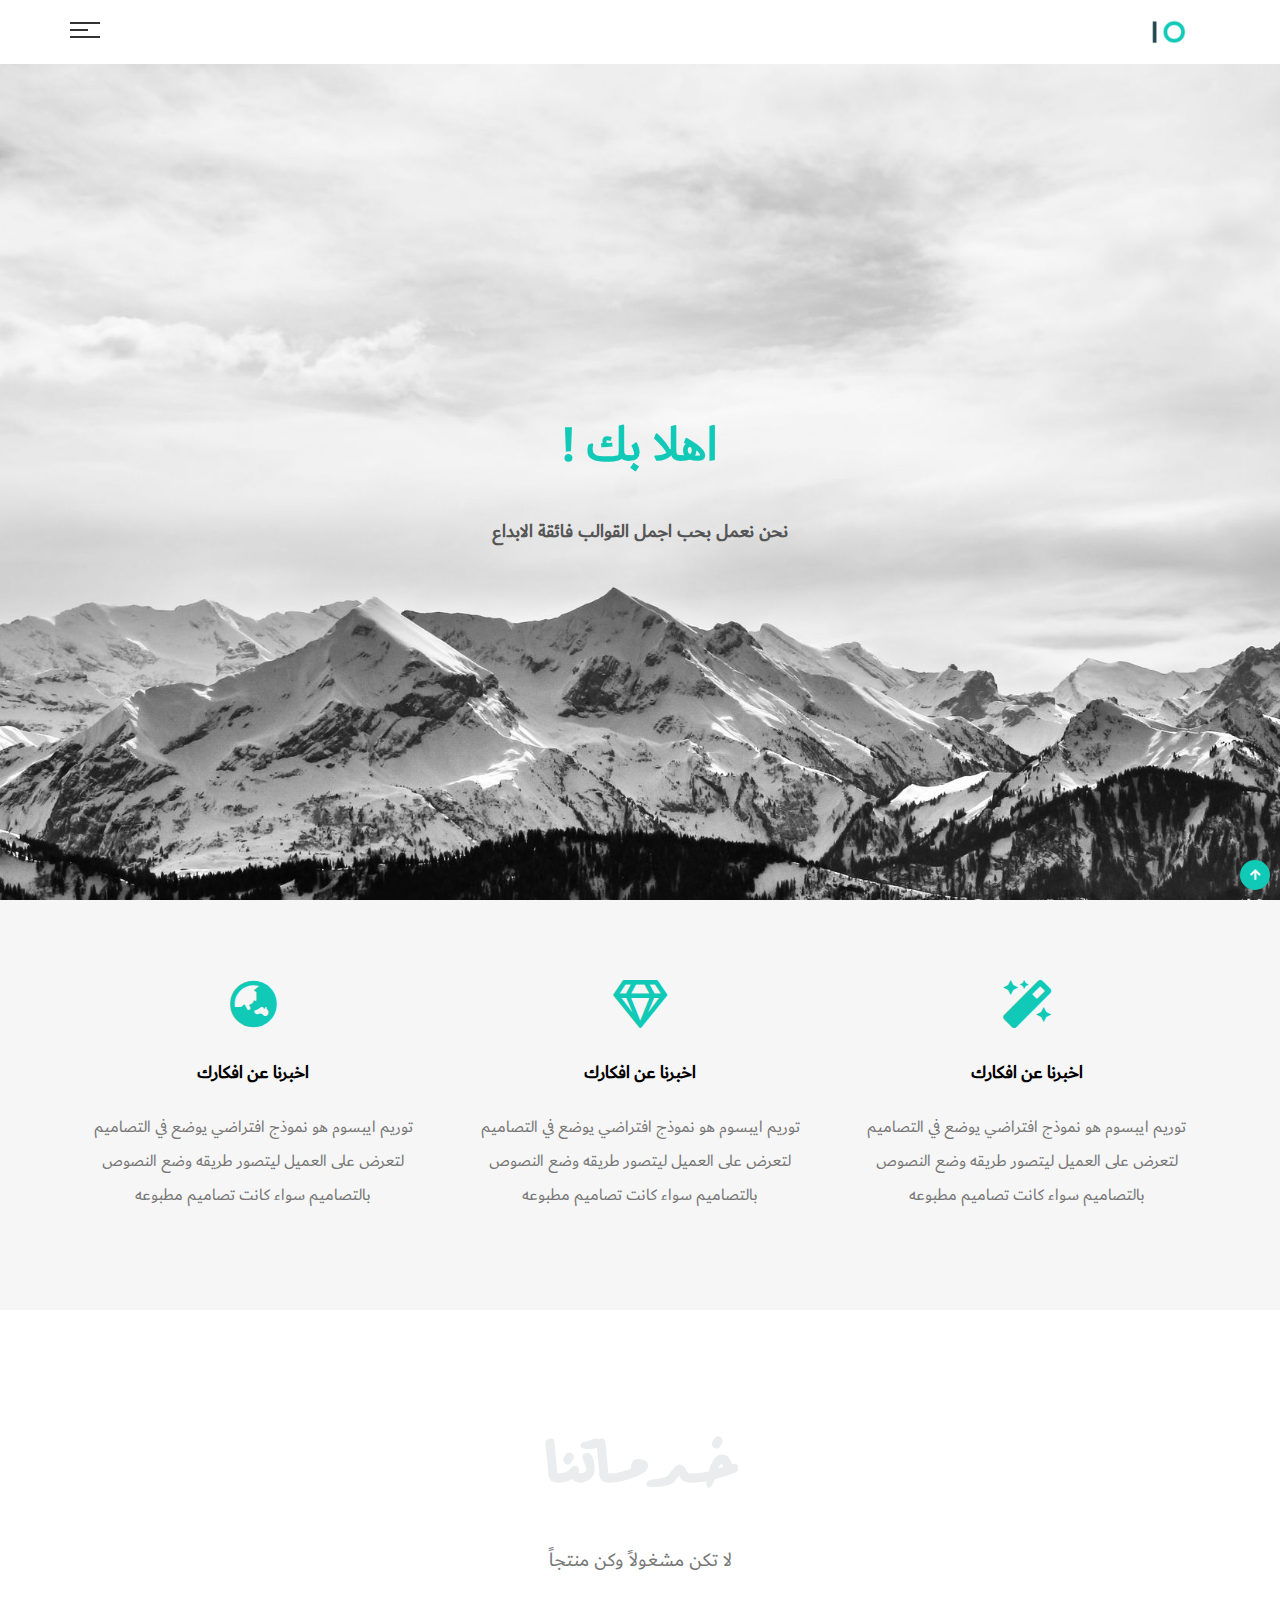
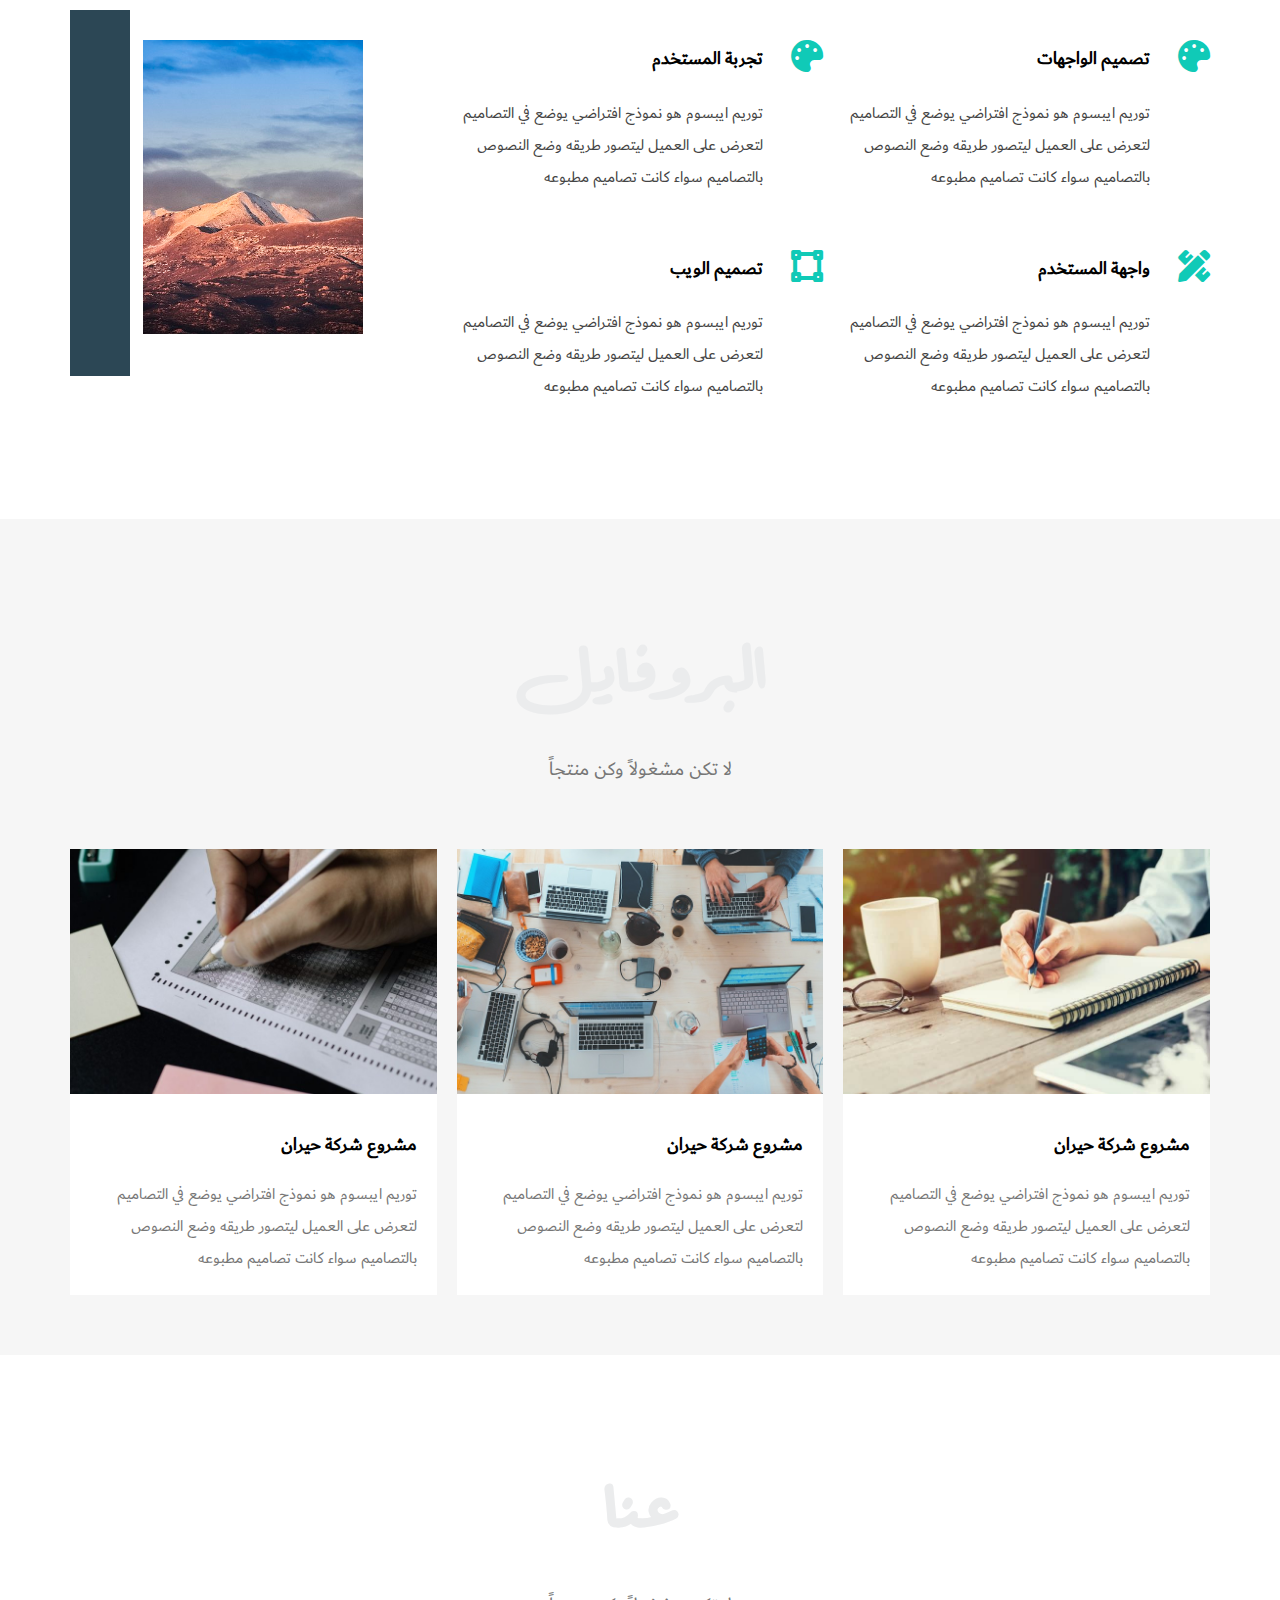
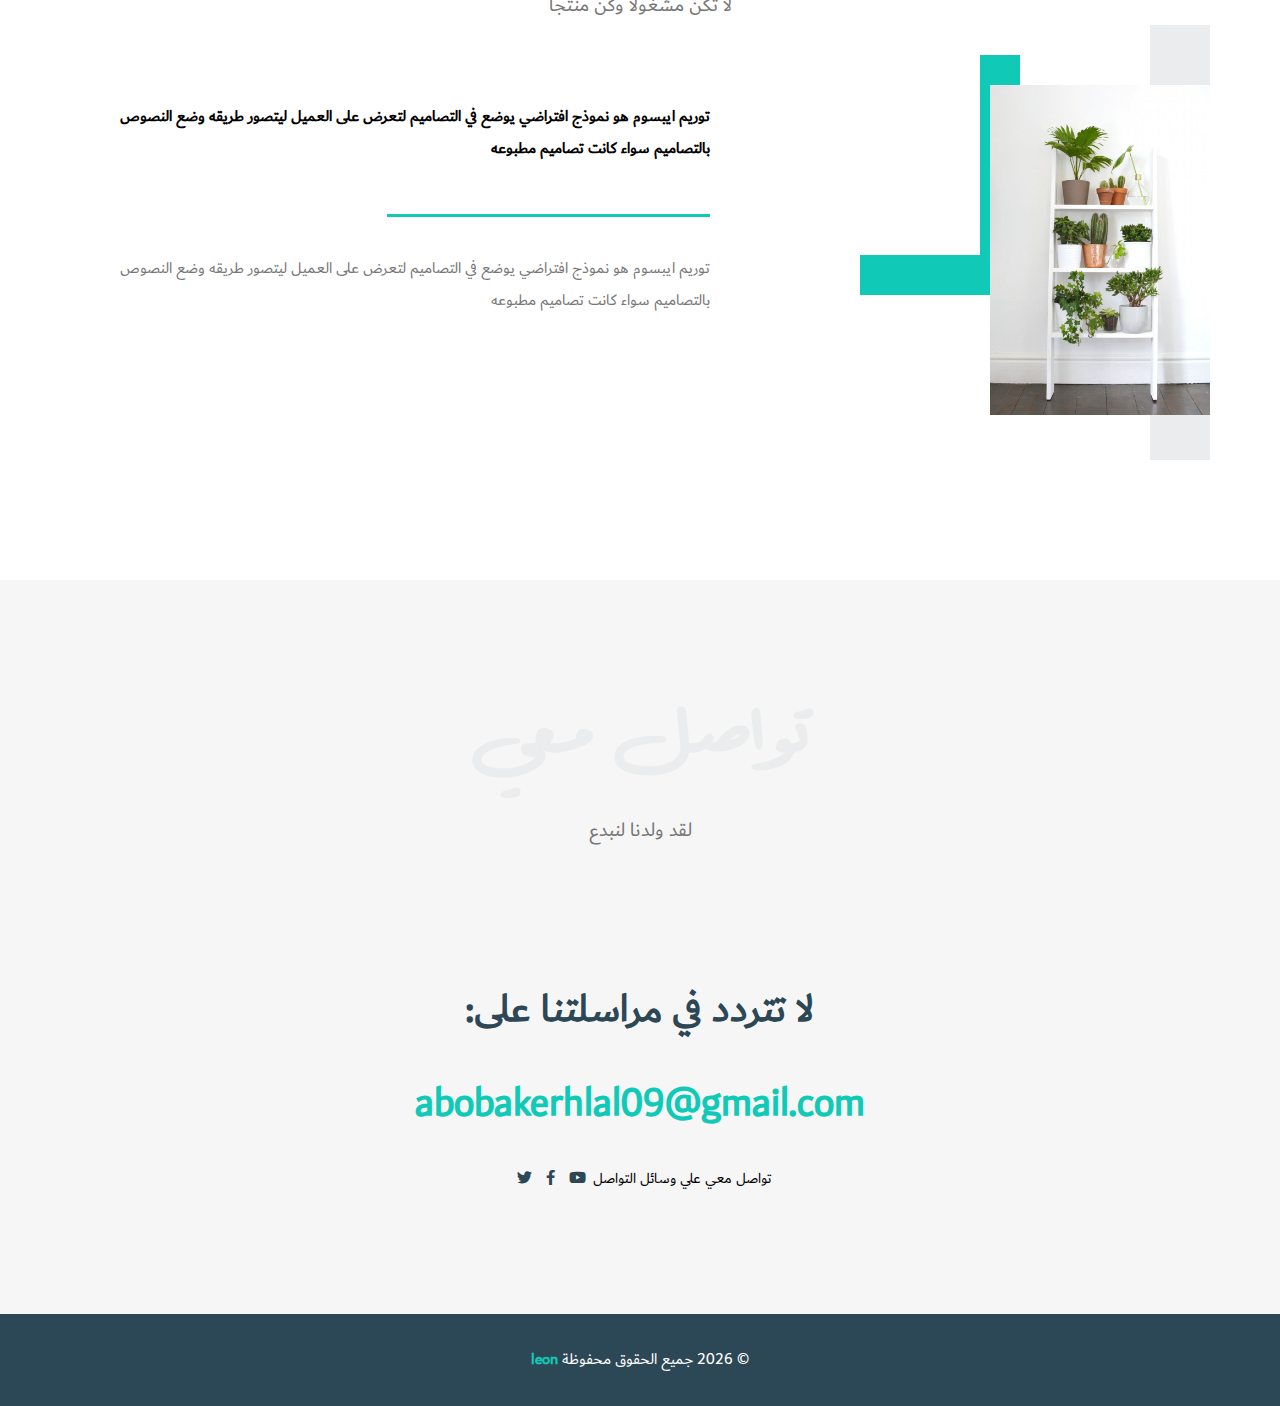
<file: index.html>
<!DOCTYPE html>
<html lang="ar" dir="rtl">

<head>
    <meta charset="UTF-8">
    <meta http-equiv="X-UA-Compatible" content="IE=edge">
    <meta name="viewport" content="width=device-width, initial-scale=1.0">
    <title>Leon template</title>
    <!--  main leon css  -->
    <link rel="stylesheet" href="css/leon.css">
    <!-- render all element normal-->
    <link rel="stylesheet" href="css/normalize.css">
    <!--  font awesome lib -->
    <link rel="stylesheet" href="css/all.min.css">

</head>

<body>
    <!-- Start header -->
    <header class="header" id="top">
        <div class="container">
            <div class="item-header">
                <img src="img/logo.png" alt="leno" class="logo">
                <div class="links">
                    <span class="icon">
                        <span></span>
                        <span></span>
                        <span></span>
                    </span>
                    <!--  Start menu  -->
                    <ul class="menu-links">
                        <li><a href="#services">الخدمات</a></li>
                        <li><a href="#portfolio">البروفايل</a></li>
                        <li><a href="#about">عنا</a></li>
                        <li><a href="#contact">تواصل معي</a></li>
                        <li><a href="en-index.html"> النسخة الانجليزية</a></li>
                    </ul>
                    <!--  End menu  -->
                </div>
            </div>
        </div>
    </header>
    <!-- End header -->

    <!--  start intro  -->
    <section class="intro">
        <div class="container">
            <div class="intro-content">
                <div class="content">
                    <h1> اهلا بك !</h1>
                    <p>نحن نعمل بحب اجمل القوالب فائقة الابداع</p>
                </div>
            </div>
        </div>
    </section>
    <!--  end intro  -->

    <!--  start features -->
    <section class="features">
        <div class="container">
            <div class="feat-content">

                <div class="feat">
                    <i class="fas fa-magic fa-3x"></i>
                    <h3>اخبرنا عن افكارك</h3>
                    <p>توريم ايبسوم هو نموذج افتراضي يوضع في التصاميم لتعرض على العميل ليتصور طريقه وضع النصوص بالتصاميم
                        سواء كانت تصاميم مطبوعه</p>
                </div>

                <div class="feat">
                    <i class="far fa-gem fa-3x"></i>
                    <h3>اخبرنا عن افكارك</h3>
                    <p>توريم ايبسوم هو نموذج افتراضي يوضع في التصاميم لتعرض على العميل ليتصور طريقه وضع النصوص بالتصاميم
                        سواء كانت تصاميم مطبوعه</p>
                </div>

                <div class="feat">
                    <i class="fas fa-globe-asia fa-3x"></i>
                    <h3>اخبرنا عن افكارك</h3>
                    <p>توريم ايبسوم هو نموذج افتراضي يوضع في التصاميم لتعرض على العميل ليتصور طريقه وضع النصوص
                        بالتصاميم
                        سواء كانت تصاميم مطبوعه</p>
                </div>

            </div>
        </div>
    </section>
    <!--  end features -->
    <!-- start services -->
    <section class="services" id="services">
        <div class="container">
            <h2 class="special-heading">
                خدماتنا
            </h2>
            <p>لا تكن مشغولاً وكن منتجاً</p>
            <div class="services-content">
                <!--  start col -->
                <div class="col">
                    <!-- start service -->
                    <div class="srv">
                        <i class="fas fa-palette fa-2x"></i>
                        <div class="text">
                            <h3>تصميم الواجهات</h3>
                            <p>
                                توريم ايبسوم هو نموذج افتراضي يوضع في التصاميم لتعرض على العميل ليتصور طريقه وضع النصوص
                                بالتصاميم
                                سواء كانت تصاميم مطبوعه
                            </p>
                        </div>
                    </div>
                    <!-- end service -->
                    <!-- start service -->
                    <div class="srv">
                        <i class="fas fa-pencil-ruler fa-2x"></i>
                        <div class="text">
                            <h3>واجهة المستخدم</h3>
                            <p>
                                توريم ايبسوم هو نموذج افتراضي يوضع في التصاميم لتعرض على العميل ليتصور طريقه وضع النصوص
                                بالتصاميم
                                سواء كانت تصاميم مطبوعه
                            </p>
                        </div>
                    </div>
                    <!-- end service -->
                </div>
                <!--  end col -->
                <!--  start col -->
                <div class="col">
                    <!-- start service -->
                    <div class="srv">
                        <i class="fas fa-palette fa-2x"></i>
                        <div class="text">
                            <h3>تجربة المستخدم</h3>
                            <p>
                                توريم ايبسوم هو نموذج افتراضي يوضع في التصاميم لتعرض على العميل ليتصور طريقه وضع النصوص
                                بالتصاميم
                                سواء كانت تصاميم مطبوعه
                            </p>
                        </div>
                    </div>
                    <!-- end service -->
                    <!-- start service -->
                    <div class="srv">
                        <i class="fas fa-vector-square fa-2x"></i>
                        <div class="text">
                            <h3>تصميم الويب</h3>
                            <p>
                                توريم ايبسوم هو نموذج افتراضي يوضع في التصاميم لتعرض على العميل ليتصور طريقه وضع النصوص
                                بالتصاميم
                                سواء كانت تصاميم مطبوعه
                            </p>
                        </div>
                    </div>
                    <!-- end service -->
                </div>
                <!--  end col -->
                <!--  start col  -->
                <div class="col">
                    <div class="image hide-md">
                        <img src="img/services.jpg" alt="services">
                    </div>
                </div>
                <!--  end col  -->
            </div>
        </div>
    </section>
    <!-- end services -->

    <!-- start portfolio -->
    <section class="portfolio" id="portfolio">
        <div class="container">
            <h2 class="special-heading">
                البروفايل
            </h2>
            <p>لا تكن مشغولاً وكن منتجاً</p>
            <div class="portfolio-content">
                <!-- start card -->
                <div class="card">
                    <img src="img/portfolio-1.jpg" alt="portfolio">
                    <div class="info">
                        <h3>مشروع شركة حيران</h3>
                        <p>توريم ايبسوم هو نموذج افتراضي يوضع في التصاميم لتعرض على العميل ليتصور طريقه وضع النصوص
                            بالتصاميم
                            سواء كانت تصاميم مطبوعه</p>
                    </div>
                </div>
                <!-- end card -->
                <!-- start card -->
                <div class="card">
                    <img src="img/portfolio-2.jpg" alt="portfolio">
                    <div class="info">
                        <h3>مشروع شركة حيران</h3>
                        <p>توريم ايبسوم هو نموذج افتراضي يوضع في التصاميم لتعرض على العميل ليتصور طريقه وضع النصوص
                            بالتصاميم
                            سواء كانت تصاميم مطبوعه</p>
                    </div>
                </div>
                <!-- end card -->
                <!-- start card -->
                <div class="card">
                    <img src="img/portfolio-3.jpg" alt="portfolio">
                    <div class="info">
                        <h3>مشروع شركة حيران</h3>
                        <p>توريم ايبسوم هو نموذج افتراضي يوضع في التصاميم لتعرض على العميل ليتصور طريقه وضع النصوص
                            بالتصاميم
                            سواء كانت تصاميم مطبوعه</p>
                    </div>
                </div>
                <!-- end card -->
            </div>
        </div>
    </section>
    <!-- end portfolio -->

    <!-- start about -->
    <section class="about" id="about">
        <div class="container">
            <h2 class="special-heading">
                عنا
            </h2>
            <p>لا تكن مشغولاً وكن منتجاً</p>
            <div class="about-content">
                <div class="image">
                    <img src="img/about.jpg" alt="about">
                </div>
                <div class="text-about">
                    <p>توريم ايبسوم هو نموذج افتراضي يوضع في التصاميم لتعرض على العميل ليتصور طريقه وضع النصوص
                        بالتصاميم
                        سواء كانت تصاميم مطبوعه</p>
                    <hr class="about-hr">
                    <p>توريم ايبسوم هو نموذج افتراضي يوضع في التصاميم لتعرض على العميل ليتصور طريقه وضع النصوص
                        بالتصاميم
                        سواء كانت تصاميم مطبوعه</p>
                </div>
            </div>
        </div>
    </section>
    <!-- end about -->

    <!-- start contact -->
    <section class="contact" id="contact">
        <div class="container">
            <h2 class="special-heading">
                تواصل معي
            </h2>
            <p>لقد ولدنا لنبدع</p>
            <div class="contact-info">
                <p class="label">لا تتردد في مراسلتنا على:</p>
                <a href="mailto:abobakerhlal09@gmail.com?subject=Contact" class="link">
                    abobakerhlal09@gmail.com
                </a>
                <div class="social">
                    تواصل معي علي وسائل التواصل
                    <a href="#"><i class="fab fa-youtube"></i></a>
                    <a href="#"><i class="fab fa-facebook-f"></i></a>
                    <a href="#"><i class="fab fa-twitter"></i></a>
                </div>
            </div>
        </div>
    </section>
    <!-- end  contact -->

    <!--  start footer -->
    <footer>
        <div class="text-footer">
            &copy;
            <script>
                document.write(new Date().getFullYear());
            </script>

            جميع الحقوق محفوظة
            <span>
                leon
            </span>
        </div>
    </footer>
    <!--  end footer -->

    <!-- start button top -->
    <a href="#top" class="top">
        <i class="fas fa-arrow-up"></i>
    </a>
    <!-- end button top -->

</body>

</html>
</file>
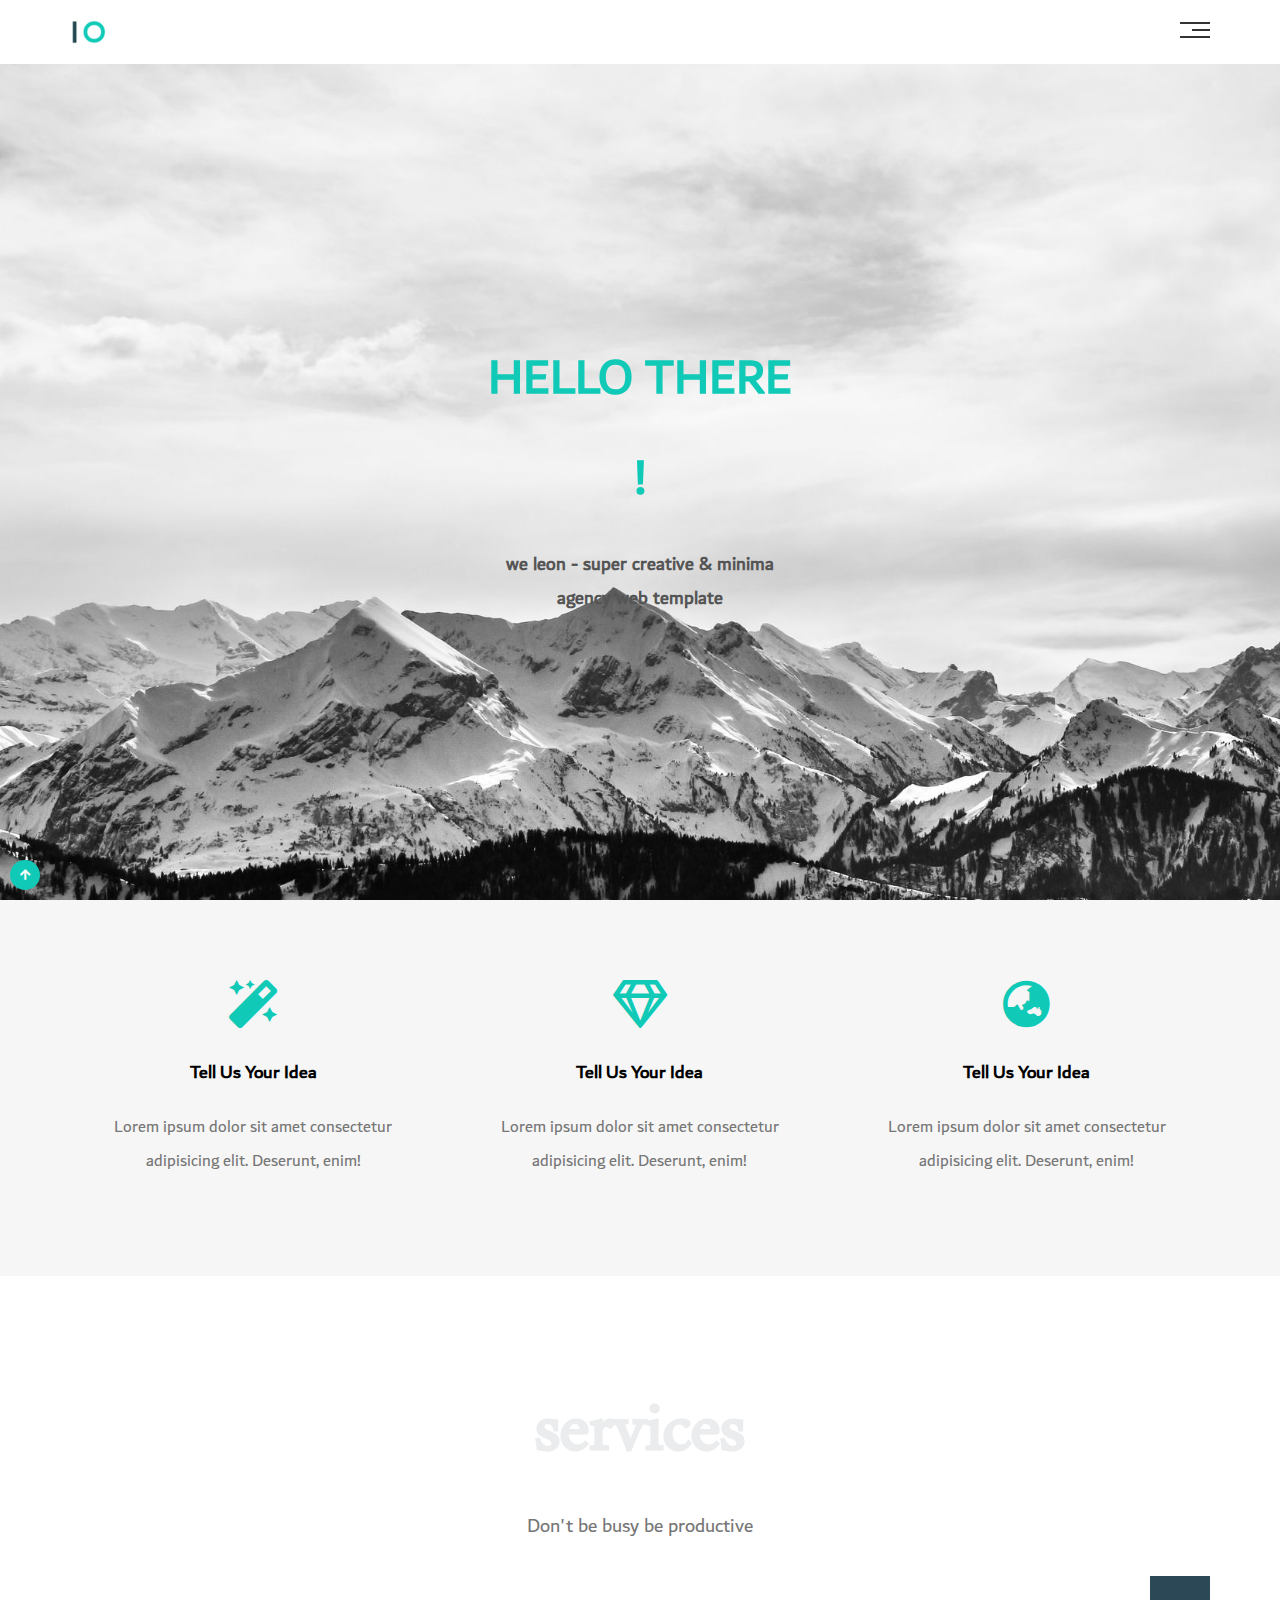
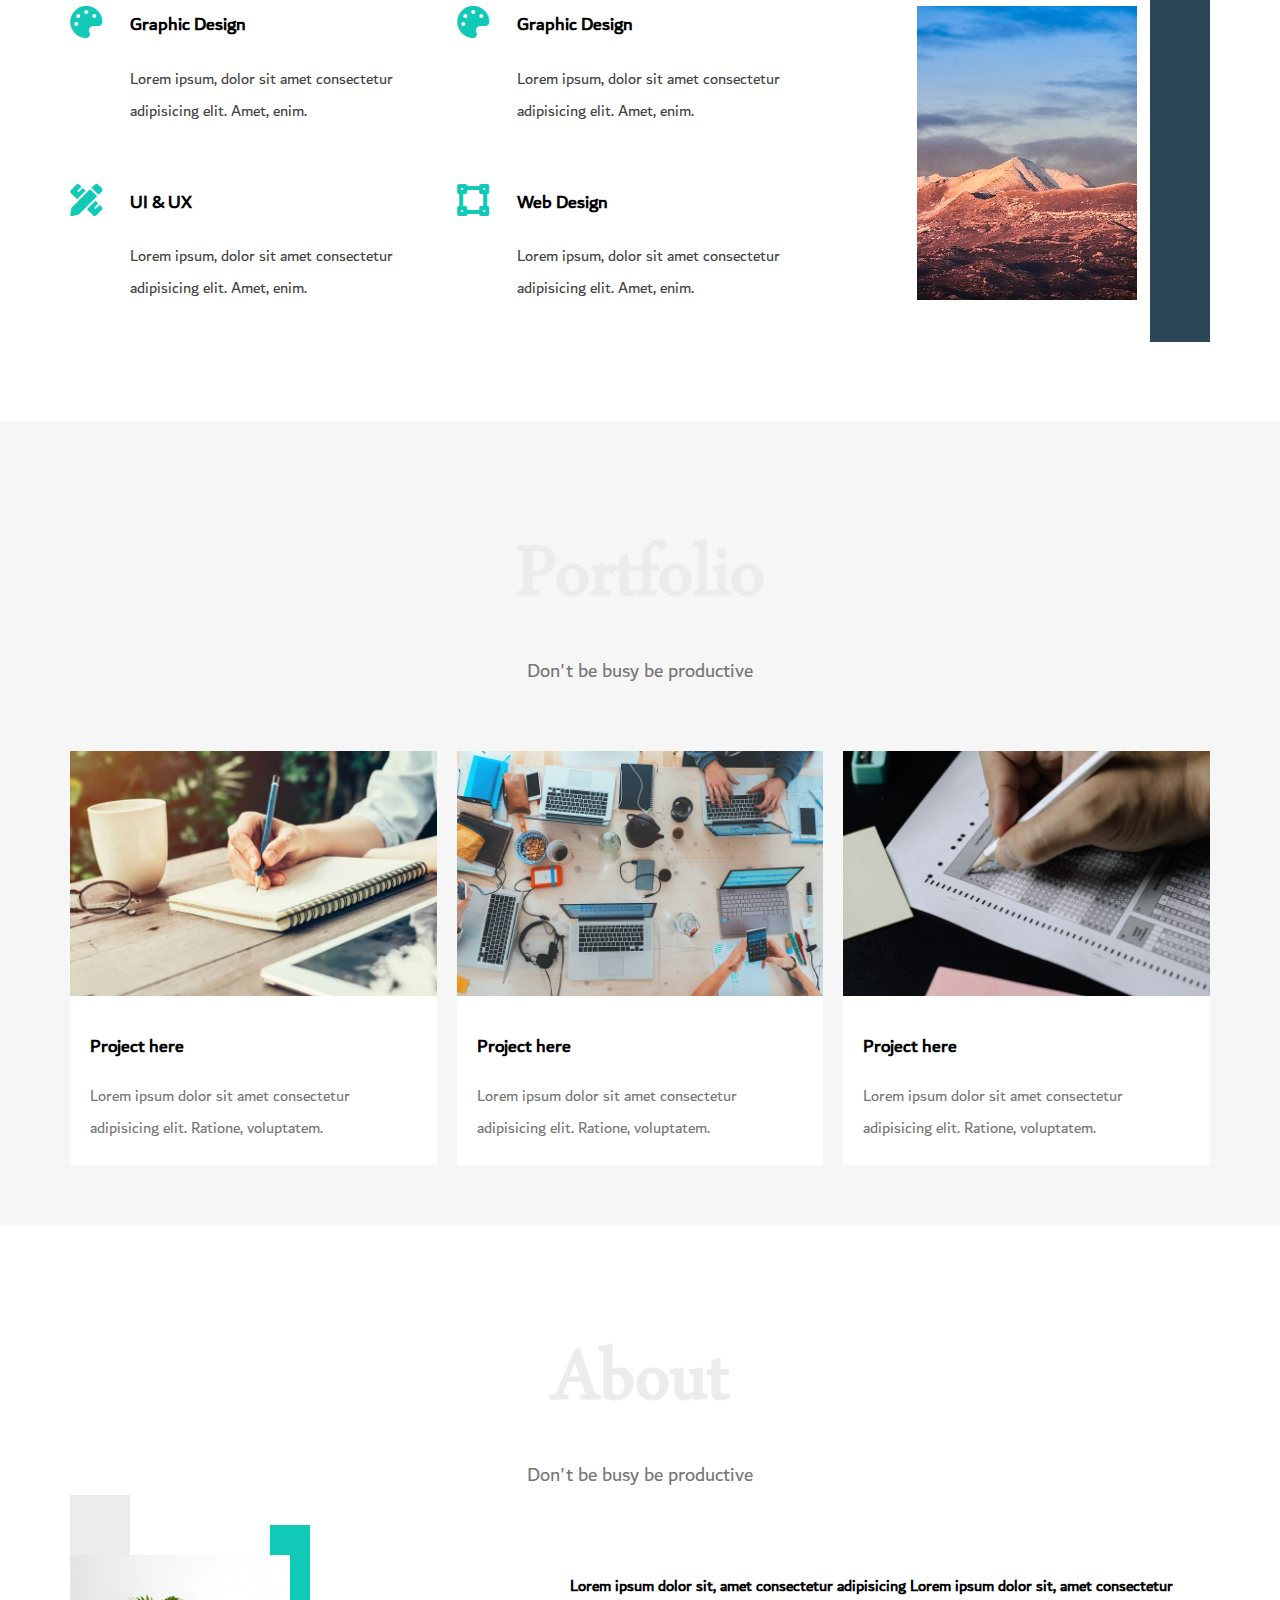
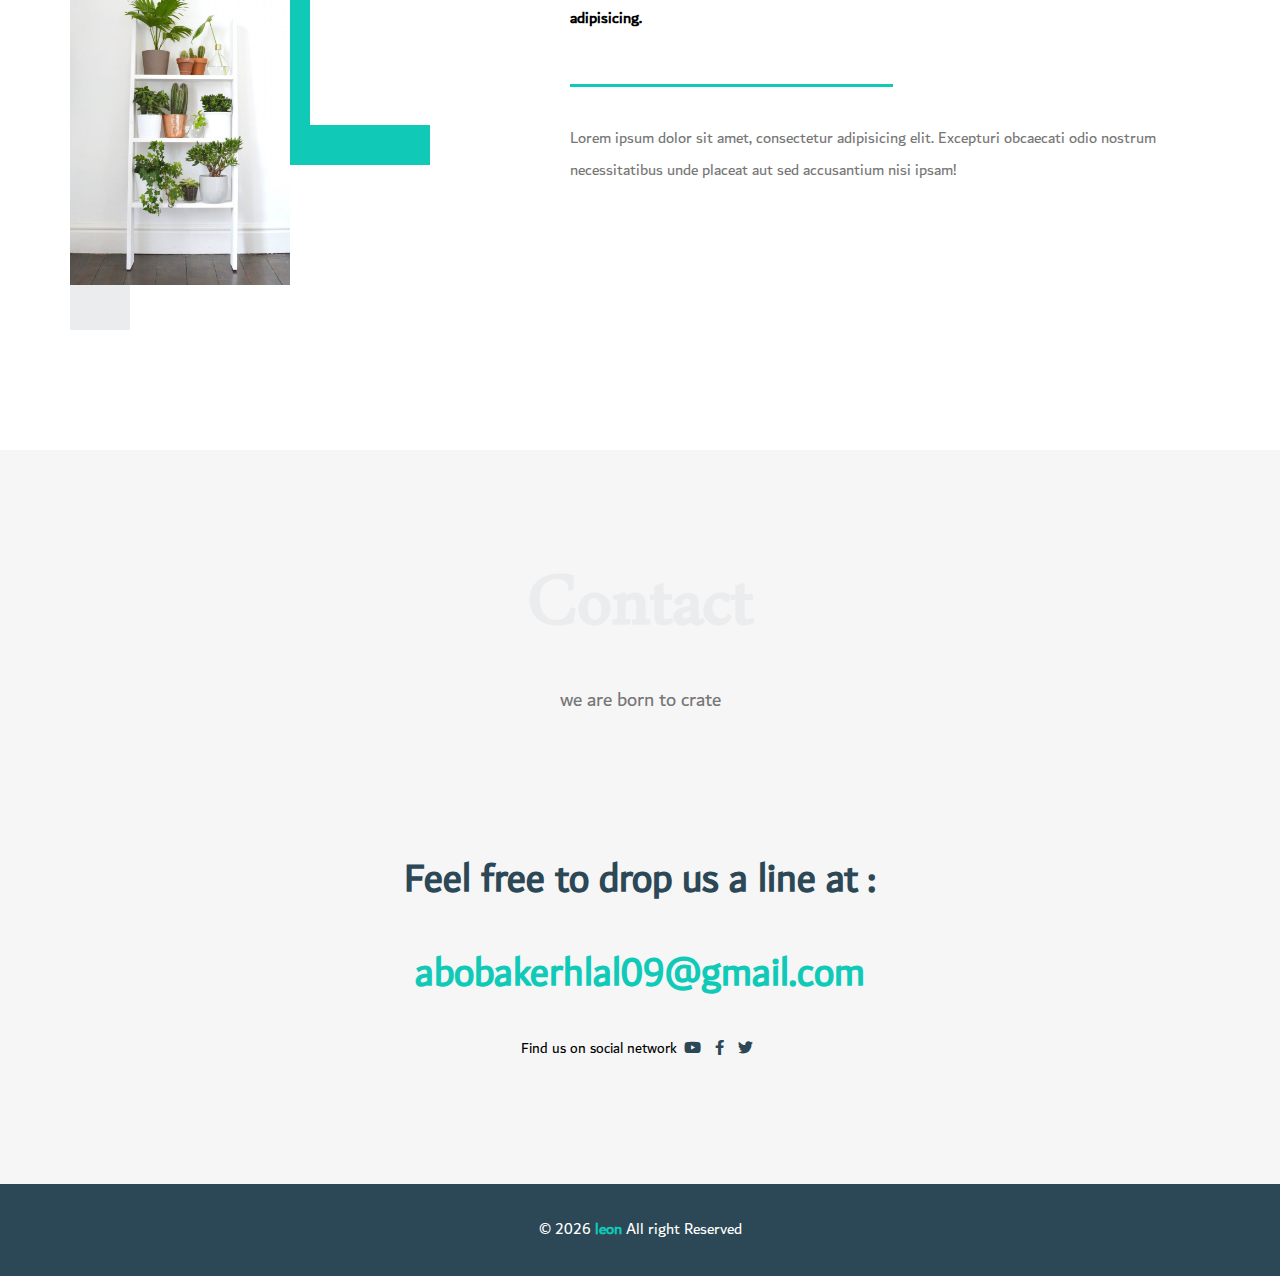
<file: en-index.html>
<!DOCTYPE html>
<html lang="en">

<head>
    <meta charset="UTF-8">
    <meta http-equiv="X-UA-Compatible" content="IE=edge">
    <meta name="viewport" content="width=device-width, initial-scale=1.0">
    <title>Leon template</title>
    <!--  main leon css  -->
    <link rel="stylesheet" href="css/leon.css">
    <!-- render all element normal-->
    <link rel="stylesheet" href="css/normalize.css">
    <!--  font awesome lib -->
    <link rel="stylesheet" href="css/all.min.css">
    <!-- google font work sans -->
    <link rel="preconnect" href="https://fonts.gstatic.com">
    <link href="https://fonts.googleapis.com/css2?family=Work+Sans:ital,wght@0,200;0,400;0,500;0,800;1,400&display=swap"
        rel="stylesheet">
</head>

<body>
    <!-- Start header -->
    <header class="header" id="top">
        <div class="container">
            <div class="item-header">
                <img src="img/logo.png" alt="leno" class="logo">
                <div class="links">
                    <span class="icon">
                        <span></span>
                        <span></span>
                        <span></span>
                    </span>
                    <!--  Start menu  -->
                    <ul class="menu-links">
                        <li><a href="#services">Services</a></li>
                        <li><a href="#portfolio">Portfolio</a></li>
                        <li><a href="#about">About</a></li>
                        <li><a href="#contact">Contact</a></li>
                        <li><a href="index.html">arabic</a></li>
                    </ul>
                    <!--  End menu  -->
                </div>
            </div>
        </div>
    </header>
    <!-- End header -->

    <!--  start intro  -->
    <section class="intro">
        <div class="container">
            <div class="intro-content">
                <div class="content">
                    <h1> hello there !</h1>
                    <p>we leon - super creative & minima agency web template </p>
                </div>
            </div>
        </div>
    </section>
    <!--  end intro  -->

    <!--  start features -->
    <section class="features">
        <div class="container">
            <div class="feat-content">

                <div class="feat">
                    <i class="fas fa-magic fa-3x"></i>
                    <h3>Tell Us Your Idea</h3>
                    <p>Lorem ipsum dolor sit amet consectetur adipisicing elit. Deserunt, enim!</p>
                </div>

                <div class="feat">
                    <i class="far fa-gem fa-3x"></i>
                    <h3>Tell Us Your Idea</h3>
                    <p>Lorem ipsum dolor sit amet consectetur adipisicing elit. Deserunt, enim!</p>
                </div>

                <div class="feat">
                    <i class="fas fa-globe-asia fa-3x"></i>
                    <h3>Tell Us Your Idea</h3>
                    <p>Lorem ipsum dolor sit amet consectetur adipisicing elit. Deserunt, enim!</p>
                </div>

            </div>
        </div>
    </section>
    <!--  end features -->
    <!-- start services -->
    <section class="services" id="services">
        <div class="container">
            <h2 class="special-heading">
                services
            </h2>
            <p>Don't be busy be productive</p>
            <div class="services-content">
                <!--  start col -->
                <div class="col">
                    <!-- start service -->
                    <div class="srv">
                        <i class="fas fa-palette fa-2x"></i>
                        <div class="text">
                            <h3>Graphic Design</h3>
                            <p>
                                Lorem ipsum, dolor sit amet consectetur adipisicing elit. Amet, enim.
                            </p>
                        </div>
                    </div>
                    <!-- end service -->
                    <!-- start service -->
                    <div class="srv">
                        <i class="fas fa-pencil-ruler fa-2x"></i>
                        <div class="text">
                            <h3>UI & UX</h3>
                            <p>
                                Lorem ipsum, dolor sit amet consectetur adipisicing elit. Amet, enim.
                            </p>
                        </div>
                    </div>
                    <!-- end service -->
                </div>
                <!--  end col -->
                <!--  start col -->
                <div class="col">
                    <!-- start service -->
                    <div class="srv">
                        <i class="fas fa-palette fa-2x"></i>
                        <div class="text">
                            <h3>Graphic Design</h3>
                            <p>
                                Lorem ipsum, dolor sit amet consectetur adipisicing elit. Amet, enim.
                            </p>
                        </div>
                    </div>
                    <!-- end service -->
                    <!-- start service -->
                    <div class="srv">
                        <i class="fas fa-vector-square fa-2x"></i>
                        <div class="text">
                            <h3>Web Design</h3>
                            <p>
                                Lorem ipsum, dolor sit amet consectetur adipisicing elit. Amet, enim.
                            </p>
                        </div>
                    </div>
                    <!-- end service -->
                </div>
                <!--  end col -->
                <!--  start col  -->
                <div class="col">
                    <div class="image hide-md">
                        <img src="img/services.jpg" alt="services">
                    </div>
                </div>
                <!--  end col  -->
            </div>
        </div>
    </section>
    <!-- end services -->

    <!-- start portfolio -->
    <section class="portfolio" id="portfolio">
        <div class="container">
            <h2 class="special-heading">
                Portfolio
            </h2>
            <p>Don't be busy be productive</p>
            <div class="portfolio-content">
                <!-- start card -->
                <div class="card">
                    <img src="img/portfolio-1.jpg" alt="portfolio">
                    <div class="info">
                        <h3>Project here</h3>
                        <p>Lorem ipsum dolor sit amet consectetur adipisicing elit. Ratione, voluptatem.</p>
                    </div>
                </div>
                <!-- end card -->
                <!-- start card -->
                <div class="card">
                    <img src="img/portfolio-2.jpg" alt="portfolio">
                    <div class="info">
                        <h3>Project here</h3>
                        <p>Lorem ipsum dolor sit amet consectetur adipisicing elit. Ratione, voluptatem.</p>
                    </div>
                </div>
                <!-- end card -->
                <!-- start card -->
                <div class="card">
                    <img src="img/portfolio-3.jpg" alt="portfolio">
                    <div class="info">
                        <h3>Project here</h3>
                        <p>Lorem ipsum dolor sit amet consectetur adipisicing elit. Ratione, voluptatem.</p>
                    </div>
                </div>
                <!-- end card -->
            </div>
        </div>
    </section>
    <!-- end portfolio -->

    <!-- start about -->
    <section class="about" id="about">
        <div class="container">
            <h2 class="special-heading">
                About
            </h2>
            <p>Don't be busy be productive</p>
            <div class="about-content">
                <div class="image">
                    <img src="img/about.jpg" alt="about">
                </div>
                <div class="text-about">
                    <p>Lorem ipsum dolor sit, amet consectetur adipisicing Lorem ipsum dolor sit, amet consectetur
                        adipisicing.</p>
                    <hr class="about-hr">
                    <p>Lorem ipsum dolor sit amet, consectetur adipisicing elit. Excepturi obcaecati odio nostrum
                        necessitatibus unde placeat aut sed accusantium nisi ipsam!</p>
                </div>
            </div>
        </div>
    </section>
    <!-- end about -->

    <!-- start contact -->
    <section class="contact" id="contact">
        <div class="container">
            <h2 class="special-heading">
                Contact
            </h2>
            <p>we are born to crate</p>
            <div class="contact-info">
                <p class="label">Feel free to drop us a line at :</p>
                <a href="mailto:abobakerhlal09@gmail.com?subject=Contact" class="link">
                    abobakerhlal09@gmail.com
                </a>
                <div class="social">
                    Find us on social network
                    <a href="#"><i class="fab fa-youtube"></i></a>
                    <a href="#"><i class="fab fa-facebook-f"></i></a>
                    <a href="#"><i class="fab fa-twitter"></i></a>
                </div>
            </div>
        </div>
    </section>
    <!-- end  contact -->

    <!--  start footer -->
    <footer>
        <div class="text-footer">
            &copy;
            <script>
                document.write(new Date().getFullYear());
            </script>
            <span>
                leon
            </span>
            All right Reserved
        </div>
    </footer>
    <!--  end footer -->
    <!-- start button top -->
    <a href="#top" class="top">
        <i class="fas fa-arrow-up"></i>
    </a>
    <!-- end button top -->

</body>

</html>
</file>
<file: css/leon.css>
/*  start variable */
:root {
    /* --mainColor:#46cbb7; */
    --mainColor: #10cab7;
    --secondaryColor: #2c4755;
    --sectionPadding: 60px;
    --sectionBackground: #f6f6f6;
}

/*  end variable */

/*  start global rules */

* {
    box-sizing: border-box;
    -webkit-box-sizing: border-box;
    -moz-box-sizing: border-box;
    -ms-box-sizing: border-box;
    -o-box-sizing: border-box;
}

@font-face {
    font-family: Dubai;
    src: url(../font/ArbFONTS-Dubai-Bold.otf);
    src: url(../font/ArbFONTS-Dubai-Regular.otf);
}

@font-face {
    font-family: Arslan;
    src: url(../font/\(A\)\ Arslan\ Wessam\ A\ \(A\)\ Arslan\ Wessam\ A.ttf);
}

html {
    scroll-behavior: smooth;
    font-family: Dubai;
}

body {
    /* font-family: 'Work Sans',
        sans-serif; */
    font-family: Dubai;
    line-height:2;

}


.container {
    padding-left: 15px;
    padding-right: 15px;
    margin-left: auto;
    margin-right: auto;
}

/*  small device */

@media (min-width:768px) {
    .container {
        width: 750px;
    }
}

/*  medium */
@media (min-width:992px) {
    .container {
        width: 970px;
    }
}

/*  large */
@media (min-width:1200px) {
    .container {
        width: 1170px;
    }
}



/*  end global rules */

/*  start component */

.special-heading {
    font-size: 100px;
    color: #ebeced;
    text-align: center;
    font-weight: 800;
    margin: 0;
    font-family: Arslan;
}

.special-heading+p {
    color: #777;
    font-size: 20px;
    margin-top: -30px;
    text-align: center;
}

@media(max-width:767px) {
    .special-heading {
        font-size: 60px;
    }

    .special-heading+p {
        margin-top: -20px;
    }
}

/*  end component */

/*  start header */

.header {
    padding: 20px;
}

.header .item-header {
    display: flex;
    flex-direction: row;
    justify-content: space-between;
    align-items: center;
}

.header .logo {
    width: 60px;
}

.header .links {
    position: relative;
}

.header .links .icon {
    width: 30px;
    display: flex;
    flex-wrap: wrap;
    justify-content: flex-end;
    cursor: pointer;
}

.header .links:hover>.icon span:nth-child(2) {
    width: 100%;
}


.header .links .icon span {
    background-color: #333;
    margin-bottom: 5px;
    height: 2px;
}

.header .links .icon span:first-child {
    width: 100%;
}

.header .links .icon span:nth-child(2) {
    width: 60%;
    transition: .3s;
    -webkit-transition: .3s;
    -moz-transition: .3s;
    -ms-transition: .3s;
    -o-transition: .3s;
}

.header .icon span:last-child {
    width: 100%;
}

.menu-links {
    list-style: none;
    box-shadow: 0px 0px 10px 0px #0000001f;
    background-color: #fff;
    border-radius: 5px;
    -webkit-border-radius: 5px;
    -moz-border-radius: 5px;
    -ms-border-radius: 5px;
    -o-border-radius: 5px;
    min-width: 150px;
    padding: 0;
    position: absolute;
    right: 0;
    top: calc(100% - 10px);
    display: none;
    margin-bottom: 10px;
    transition: display .3s;
    -webkit-transition: display .3s;
    -moz-transition: display .3s;
    -ms-transition: display .3s;
    -o-transition: display .3s;
    z-index: 1060;
}

.header .links:hover .menu-links {
    display: block;
}

.menu-links::before {
    content: "";
    position: absolute;
    top: -20px;
    right: 5px;
    border-width: 10px;
    border-style: solid;
    border-color: transparent transparent #fdfdfd transparent;

}

.menu-links li {

    transition: background .4s ease;
    -webkit-transition: background .4s ease;
    -moz-transition: background .4s ease;
    -ms-transition: background .4s ease;
    -o-transition: background .4s ease;
}

.menu-links li:hover {
    background-color: #e3e3e359;
}

.menu-links li a {
    padding: 10px;
    text-decoration: none;
    color: #333;
    display: block;
    transition: padding .3s;
    -webkit-transition: padding .3s;
    -moz-transition: padding .3s;
    -ms-transition: padding .3s;
    -o-transition: padding .3s;
}

.menu-links li a:hover {
    padding-left: 25px;
}

/*  end header */


/*  start intro  */

.intro {
    background-image: url("../img/landing.jpg");
    background-size: cover;
    background-repeat: no-repeat;
    background-position: center center;
    position: relative;
    height: calc(100vh - 64px);
}

.intro .intro-content {
    position: absolute;
    top: 50%;
    left: 50%;
    text-align: center;
    width: 320px;
    max-width: 100%;
    transform: translate(-50%, -50%);
    -webkit-transform: translate(-50%, -50%);
    -moz-transform: translate(-50%, -50%);
    -ms-transform: translate(-50%, -50%);
    -o-transform: translate(-50%, -50%);

}

.intro .intro-content h1 {
    margin: 0;
    color: var(--mainColor);
    text-transform: uppercase;
    font-weight: bold;
    font-size: 50px;
}

.intro .intro-content p {
    font-weight: bold;
    color: #555;
    font-size: 19px;
    line-height: 1.8;
}

/*  end intro  */


/* start features */
.features {
    padding-top: var(--sectionPadding);
    padding-bottom: var(--sectionPadding);
    background-color: var(--sectionBackground);
}

.feat-content {
    display: grid;
    grid-template-columns: repeat(auto-fill, minmax(300px, 1fr));
    gap: 20px;
}

.feat-content .feat {
    padding: 20px;
    text-align: center;
}

.feat-content .feat i {
    color: var(--mainColor);

}

.feat-content .feat h3 {
    font-weight: 800;
    margin: 20px 0;

}

.feat-content .feat p {
    color: #777;
    font-size: 17px;
}

/* end features */

/*  start services */

.services {
    padding-top: var(--sectionPadding);
    padding-bottom: var(--sectionPadding);
}

.services-content {
    margin-top: 60px;
    display: grid;
    grid-template-columns: repeat(auto-fill, minmax(300px, 1fr));
    gap: 20px;
}

.services-content .srv {
    display: flex;
    flex-direction: row;
    margin-bottom: 40px;
}



.services-content .srv i {
    color: var(--mainColor);
    flex-basis: 60px;
}

.services-content .srv .text {
    flex: 1;
}

.srv .text h3 {
    margin: 0 0 20px;
}

.srv .text p {
    color: #444;

}

.services .image {
    position: relative;
    text-align: center;
}

.services .image::before {
    position: absolute;
    content: "";
    background-color: var(--secondaryColor);
    top: -30px;
    width: 60px;
    height: calc(100% + 60px);
    right: 0;
    z-index: -1;
}

.image img {
    width: 220px
}

@media(max-width:767px) {
    .services-content .srv {
        flex-direction: column;
        justify-content: center;
        text-align: center;
    }

    .srv .text {
        text-align: center;
        margin: 10px 0;
    }
}

@media(max-width:991px) {
    .hide-md {
        display: none;
    }
}

/*  end services */

/* start portfolio */

.portfolio {
    padding-top: var(--sectionPadding);
    padding-bottom: var(--sectionPadding);
    background-color: var(--sectionBackground);
}

.portfolio .portfolio-content {
    margin-top: 60px;
    display: grid;
    grid-template-columns: repeat(auto-fill, minmax(300px, 1fr));
    gap: 20px;
}

.portfolio-content .card {
    background-color: #fff;
}

.portfolio-content img {
    max-width: 100%;
}

.portfolio-content .info {
    padding: 20px;
}

.portfolio-content .info h3 {
    margin: 0;
}

.portfolio-content .info p {
    color: #777;
    margin-bottom: 0;
}

/* end portfolio */

/* start about */

.about {
    padding-top: var(--sectionPadding);
    padding-bottom: calc(var(--sectionPadding) + 60px);
}

.about .about-content {
    margin-top: 60px;
    display: flex;
    justify-content: space-between;
}

.about-content .image {
    position: relative;
    width: 350px;
    height: 375px;
}

.about-content .image img {
    max-width: 100%;
}

.about-content .image::before {
    position: absolute;
    content: "";
    background-color: #ebeced;
    top: -60px;
    width: 60px;
    height: calc(100% + 60px);
    left: 0;
    z-index: -1;
}

.about-content .image::after {
    position: absolute;
    content: "";
    top: -30px;
    width: 120px;
    height: 200px;
    z-index: -1;
    right: -10px;
    border-left: 40px solid var(--mainColor);
    border-bottom: 40px solid var(--mainColor);
}

.about-content .text-about {
    flex-basis: calc(100% - 500px);
}

.about-content .text-about p:first-of-type {
    font-weight: bold;
    margin-bottom: 40px;
}

.about-content .text-about hr {
    width: 50%;
    display: inline-block;
    border-color: var(--mainColor);
    border-top: 0;
    border-left: 0;
    border-width: 3px;
}

.about-content .text-about p:last-of-type {
    color: #777;
}

@media(max-width:991px) {
    .about-content {
        flex-direction: column;
        text-align: center;
        justify-content: center;
    }

    .about-content .image {
        margin: 0 auto 40px;
    }

    .about-content .image::before,
    .about-content .image::after {
        display: none;
    }

    .about-content .text-about p:first-of-type {
        margin-bottom: 25px;
    }
}

/* end about */

/* start contact */

.contact {
    padding-top: var(--sectionPadding);
    padding-bottom: var(--sectionPadding);
    background-color: var(--sectionBackground);
}

.contact-info {
    padding-top: var(--sectionPadding);
    padding-bottom: var(--sectionPadding);
    text-align: center;
}

.contact-info .label,
.contact-info .link {
    font-weight: 800;
    font-weight: bold;
    font-size: 40px;
}

.contact-info .label {
    color: var(--secondaryColor);
    margin-bottom: 14px;
}

.contact-info .link {
    color: var(--mainColor);
    text-decoration: none;
    display: block;
    margin-bottom: 20px;
}

.contact-info .social {
    display: flex;
    justify-content: center;
    font-size: 15px;
}

.contact-info .social a {
    margin: 0 7px;
    color: var(--secondaryColor);
}

@media (max-width:767px) {

    .contact-info .label,
    .contact-info .link {
        font-size: 20px;
    }
}

/* end contact */

/*  start footer */
footer {
    padding: calc(var(--sectionPadding) - 30px) 0;
    background-color: var(--secondaryColor);
}

footer .text-footer {
    color: #fff;
    text-align: center;
}

footer span {
    color: var(--mainColor);
    font-weight: bold;
}

/*  end footer */

/*  top button */

.top {
    background-color: var(--mainColor);
    color: #fff;
    text-align: center;
    width: 30px;
    height: 30px;
    line-height: 30px;
    position: fixed;
    bottom: 10px;
    left: 10px;
    border-radius: 50%;
    -webkit-border-radius: 50%;
    -moz-border-radius: 50%;
    -ms-border-radius: 50%;
    -o-border-radius: 50%;
}

.top i {
    font-size: 12px;
}



/*  top button */

/*  rtl  */
html[dir="rtl"] .about-content .image::before {
    right: 0;
    left: inherit;
}

html[dir="rtl"] .services .image::before {
    right: inherit;
    left: 0;
}

html[dir="rtl"] .about-content .image::after {
    right: inherit;
    left: 0;
    border-left: 0;
    border-right: 40px solid var(--mainColor);
    border-bottom: 40px solid var(--mainColor);
}

html[dir="rtl"] .menu-links {
    right: inherit;
    left: 0;
}

html[dir="rtl"] .menu-links li a:hover {
    padding-left: 0;
    padding-right: 25px;
}

html[dir="rtl"] .menu-links::before {
    left: 5px;
    right: inherit;
}

html[dir="rtl"] .top {
    right: 10px;
    left: inherit;
}
</file>
